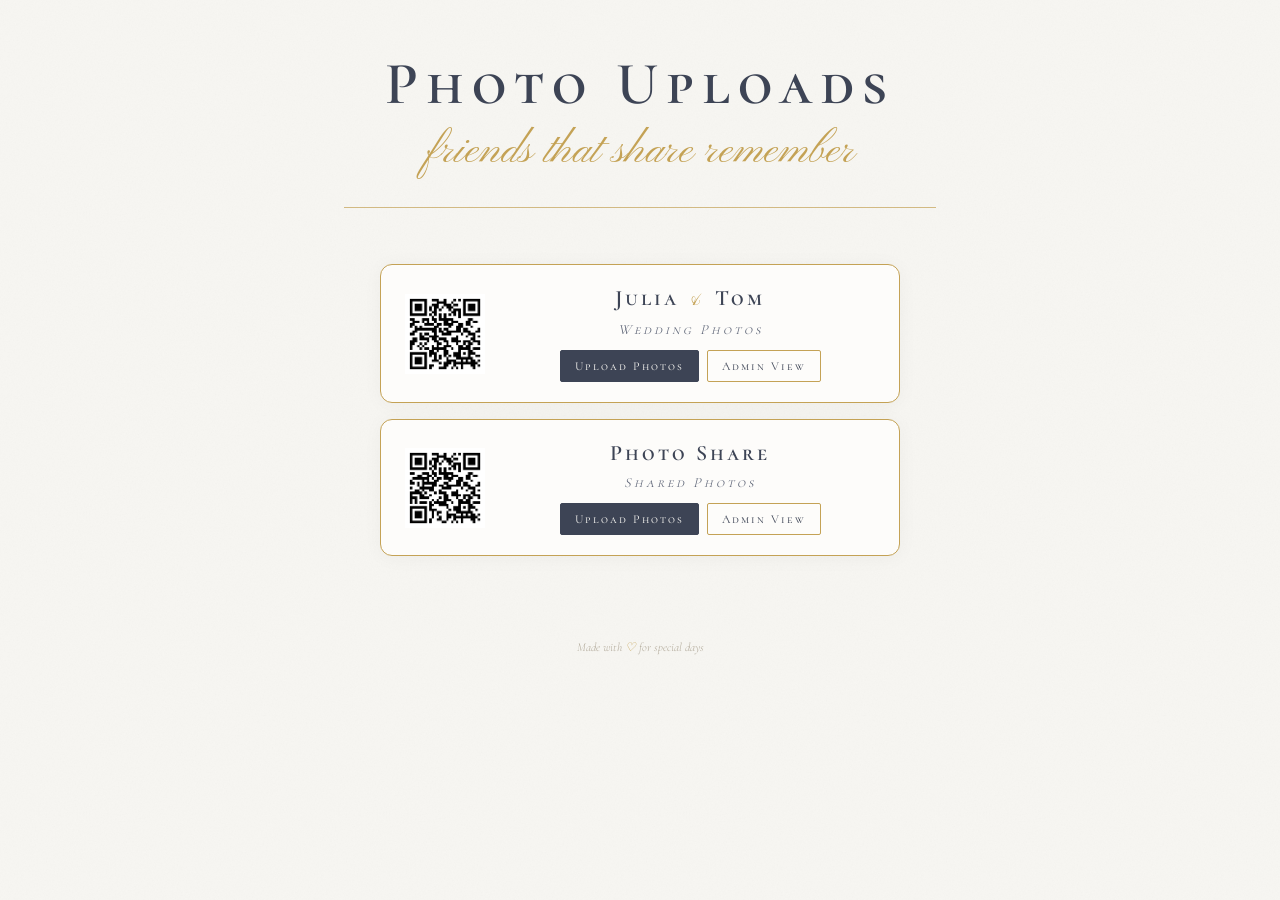
<file: index.html>
<!DOCTYPE html>
<html lang="en">
<head>
  <meta charset="UTF-8" />
  <meta name="viewport" content="width=device-width, initial-scale=1.0, maximum-scale=1.0" />
  <title>Photo Upload</title>
  <link rel="preconnect" href="https://fonts.googleapis.com">
  <link rel="preconnect" href="https://fonts.gstatic.com" crossorigin>
  <link href="https://fonts.googleapis.com/css2?family=Cormorant+Garamond:ital,wght@0,300;0,400;1,300;1,400&family=Pinyon+Script&family=Cormorant+SC:wght@300;400;600&display=swap" rel="stylesheet">
  <style>
    :root {
      --gold:        #c4a255;
      --gold-light:  #d4b46a;
      --gold-dark:   #a8893a;
      --slate:       #3d4455;
      --slate-light: #5c6375;
      --cream:       #f7f6f2;
      --cream-dark:  #eeece6;
      --white:       #fdfcfa;
    }

    * { box-sizing: border-box; margin: 0; padding: 0; }

    body {
      min-height: 100vh;
      background-color: var(--cream);
      background-image:
        url("data:image/svg+xml,%3Csvg xmlns='http://www.w3.org/2000/svg' width='300' height='300'%3E%3Cfilter id='noise'%3E%3CfeTurbulence type='fractalNoise' baseFrequency='0.65' numOctaves='3' stitchTiles='stitch'/%3E%3CfeColorMatrix type='saturate' values='0'/%3E%3C/filter%3E%3Crect width='300' height='300' filter='url(%23noise)' opacity='0.04'/%3E%3C/svg%3E");
      font-family: 'Cormorant Garamond', Georgia, serif;
      color: var(--slate);
      display: flex;
      flex-direction: column;
      align-items: center;
    }

    header {
      width: 100%;
      max-width: 640px;
      padding: 48px 24px 32px;
      text-align: center;
    }

    .site-title {
      font-family: 'Cormorant SC', serif;
      font-size: clamp(36px, 10vw, 60px);
      font-weight: 600;
      color: var(--slate);
      letter-spacing: 8px;
    }

    .tagline {
      font-family: 'Pinyon Script', cursive;
      font-size: clamp(28px, 7vw, 44px);
      color: var(--gold);
      margin-top: 4px;
    }

    .divider {
      width: 100%;
      height: 1px;
      background: var(--gold);
      margin: 28px auto 0;
      opacity: 0.7;
    }

    main {
      width: 100%;
      max-width: 560px;
      padding: 24px 20px 60px;
      display: flex;
      flex-direction: column;
      gap: 16px;
    }

    .project-card {
      background: var(--white);
      border: 1.5px solid var(--gold);
      border-radius: 12px;
      padding: 20px 24px;
      box-shadow: 0 2px 20px rgba(0,0,0,0.04);
      display: flex;
      gap: 20px;
      align-items: center;
    }

    .project-qr {
      width: 80px;
      height: 80px;
      flex-shrink: 0;
    }

    .project-info {
      flex: 1;
      min-width: 0;
      display: flex;
      flex-direction: column;
      justify-content: center;
      align-items: center;
      text-align: center;
    }

    .project-top {
      display: flex;
      align-items: center;
      justify-content: center;
      gap: 12px;
      flex-wrap: wrap;
    }

    .project-name {
      font-family: 'Cormorant SC', serif;
      font-size: 22px;
      font-weight: 600;
      letter-spacing: 3px;
      color: var(--slate);
    }

    .project-meta {
      font-style: italic;
      font-size: 14px;
      font-weight: 300;
      color: var(--slate-light);
      margin-top: 8px;
    }

    .project-actions {
      display: flex;
      gap: 8px;
    }

    .btn {
      display: inline-block;
      text-decoration: none;
      font-family: 'Cormorant SC', serif;
      font-size: 12px;
      letter-spacing: 2px;
      padding: 8px 14px;
      border-radius: 2px;
      transition: all 0.2s;
    }

    .btn-primary {
      background: var(--slate);
      color: var(--cream);
      border: 1px solid var(--slate);
    }
    .btn-primary:hover { background: #2e3344; }

    .btn-secondary {
      background: transparent;
      color: var(--slate);
      border: 1px solid var(--gold);
    }
    .btn-secondary:hover { background: var(--gold); color: white; }

    .access-note {
      font-style: italic;
      font-size: 12px;
      font-weight: 300;
      color: var(--slate-light);
      margin-top: 10px;
      opacity: 0.8;
    }

    footer {
      padding: 24px;
      text-align: center;
      font-style: italic;
      font-size: 12px;
      color: #b0a898;
      font-weight: 300;
    }
    footer span { color: var(--gold); }
  </style>
</head>
<body>

  <header>
    <div class="site-title">Photo Uploads</div>
    <div class="tagline">friends that share remember</div>
    <div class="divider"></div>
  </header>

  <main>
    <div class="project-card">
      <img class="project-qr" src="wedding-qr.png" alt="QR code for Julia & Tom wedding upload" />
      <div class="project-info">
        <div class="project-top">
          <div class="project-name">Julia <span style="font-family:'Pinyon Script',cursive; font-weight:300; color:var(--gold);">&</span> Tom <div class="project-meta">Wedding Photos</div></div>
          <div class="project-actions">
            <a class="btn btn-primary" href="photo-upload/wedding.html">Upload Photos</a>
            <a class="btn btn-secondary" href="https://console.firebase.google.com/project/bellenger-wedding-photos/storage" target="_blank" rel="noopener">Admin View</a>
          </div>
        </div>
      </div>
    </div>
    <div class="project-card">
      <img class="project-qr" src="share-qr.png" alt="QR code for shared photos upload" />
      <div class="project-info">
        <div class="project-top">
          <div class="project-name">Photo Share<div class="project-meta">Shared Photos</div></div>
          <div class="project-actions">
            <a class="btn btn-primary" href="photo-upload/share.html">Upload Photos</a>
            <a class="btn btn-secondary" href="https://console.firebase.google.com/project/bellenger-wedding-photos/storage" target="_blank" rel="noopener">Admin View</a>
          </div>
        </div>
      </div>
    </div>
  </main>

  <footer>Made with <span>♡</span> for special days</footer>

</body>
</html>
</file>
